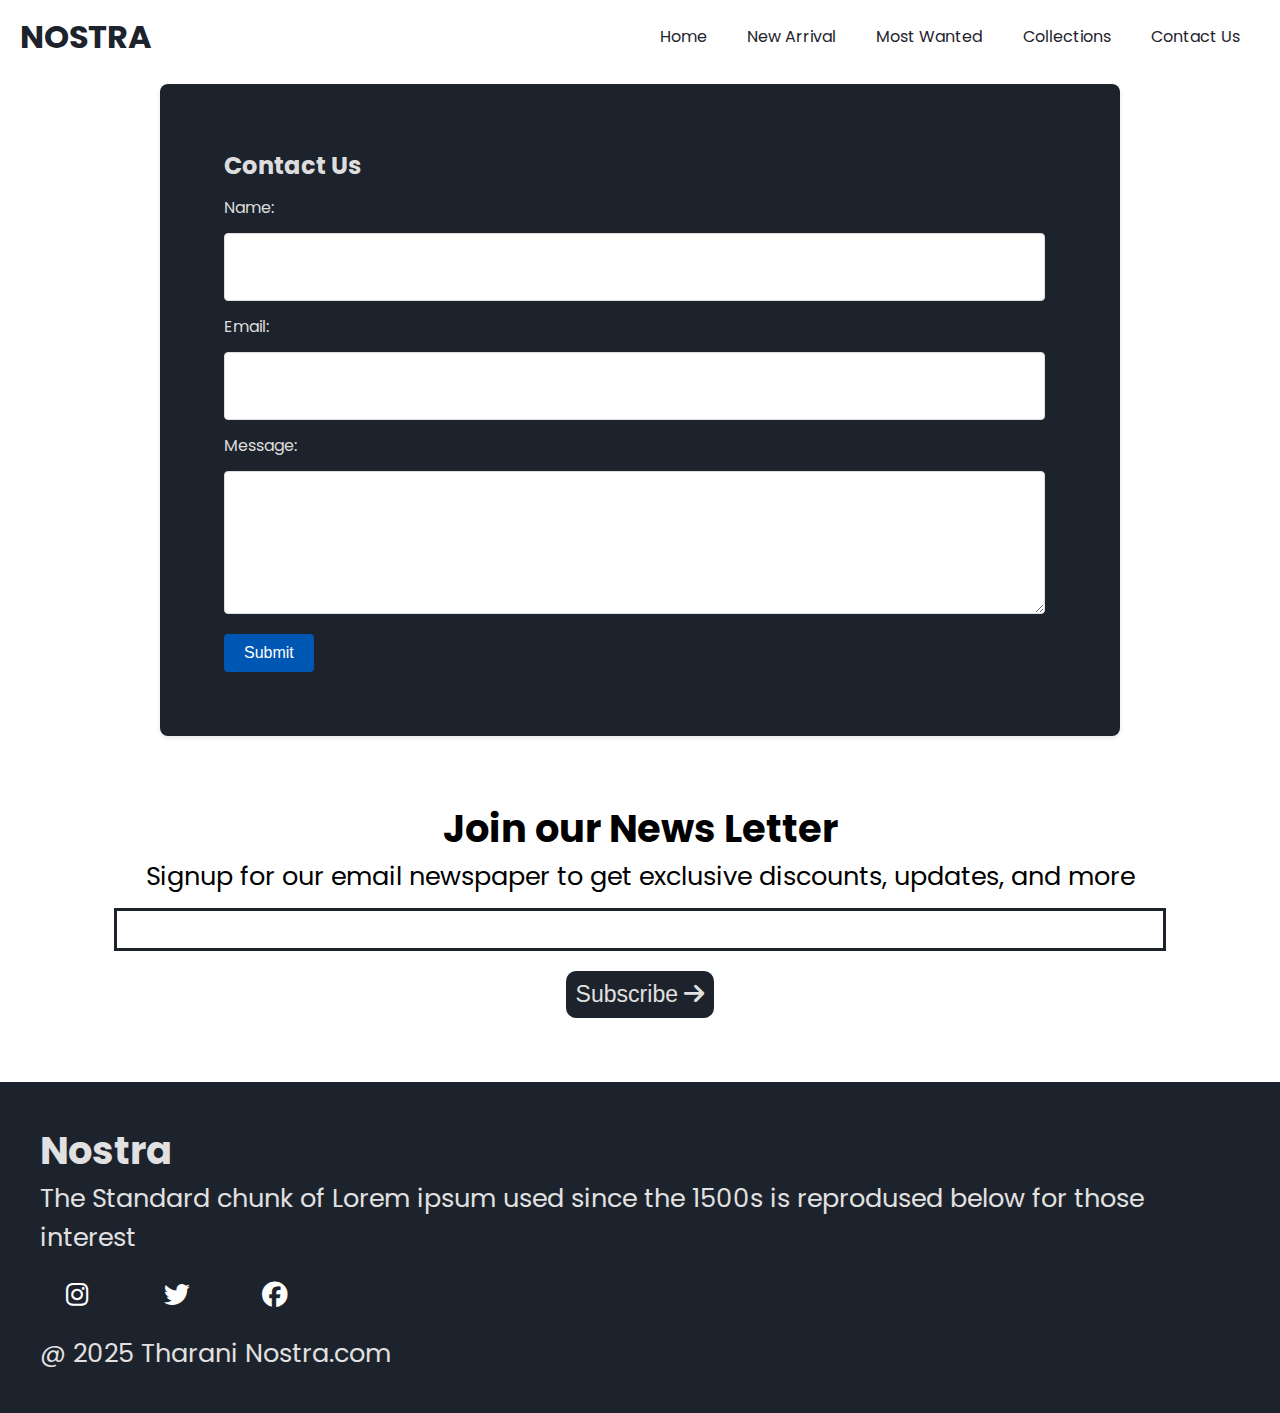
<file: contact.html>
<!DOCTYPE html>
<html lang="en">
<head>
    <meta charset="UTF-8">
    <meta name="viewport" content="width=device-width, initial-scale=1.0">
    <title>NOSTRA</title>
    <!--Link CSS File-->
    <link rel="stylesheet" href="style.css">
    <!--Link Google Fonts-->
    <link rel="preconnect" href="https://fonts.googleapis.com">
    <link rel="preconnect" href="https://fonts.gstatic.com" crossorigin>
    <link href="https://fonts.googleapis.com/css2?family=Poppins:wght@400;500;700&display=swap" rel="stylesheet">

    <!--Link Font Awesome-->
    <link rel="stylesheet" href="https://cdnjs.cloudflare.com/ajax/libs/font-awesome/6.4.2/css/all.min.css">

</head>
<body>
        <!--Navigation Bar-->
        <nav class="navbar">
            <h1>NOSTRA</h1>
            <div class="navbar-links">
                <p class="navbar-link"><a href="index.html">Home</a></p>
                <p class="navbar-link"><a href="index.html">New Arrival</a></p>
                <p class="navbar-link"><a href="index.html">Most Wanted</a></p>
                <p class="navbar-link"><a href="collection.html">Collections</a></p>
                <p class="navbar-link"><a href="contact.html">Contact Us</a></p>
            </div>
            

            <div class="navbar-menu-toggle">
                <i id="side-navbar-activate" class="fa-solid fa-bars"></i>
            </div>

            

            

        </nav>

        <!--Side Navbar-->

        <div class="side-navbar"> 
            <p style="text-align: right;">
                <i id="side-navbar-close" class="fa-solid fa-xmark"></i>
            </p>
            <div class="side-navbar-links">

                <p class="side-navbar-link"><a href="index.html">Home</a></p>
                <p class="side-navbar-link"><a href="index.html">New Arrival</a></p>
            <p class="side-navbar-link"><a href="index.html">Most Wanted</a></p>
            <p class="side-navbar-link"><a href="collection.html">Collections</a></p>
            <p class="side-navbar-link"><a href="contact.html">Contact Us</a></p>
            </div>
            
        </div>

        <div class="container">



  <div class="contact-form">
    <h2>Contact Us</h2>
    <form action="#" method="post">
      <label for="name">Name:</label>
      <input type="text" id="name" name="name" required>
      
      <label for="email">Email:</label>
      <input type="text" id="email" name="email" required>
      
      <label for="message">Message:</label>
      <textarea id="message" name="message" required></textarea>
      
      <input type="submit" value="Submit">
    </form>
  </div>

  </div>
    <div class="news">
        <h2>Join our News Letter</h2>
        <p style="text-align: center;">Signup for our email newspaper to get exclusive discounts, updates, and more</p>
        <div style="margin-top: 10px;">
        <input class="search">
    </div>
    <div>
        <button> Subscribe <i class="fa-solid fa-arrow-right"></i> </button>
    </div>
    </div>

    </div>

    <div class="footer">
        <div class="footer-container">
            <div class="footer-box-1">
                <h2 class="headingText">Nostra</h2>
                <p>The Standard chunk of Lorem ipsum
                    used since the 1500s is reprodused
                    below for those interest</p>
                <div class="footer-icon-container">
                    <i class="icon fa-brands fa-instagram" style="color: #ffffff;"></i>
                    <i class="icon fa-brands fa-twitter" style="color: #ffffff;"></i>
                    <i class="icon fa-brands fa-facebook" style="color: #ffffff;"></i>
                </div>
            </div>

            

        </div>

        <p class="subtitle">@ 2025  Tharani Nostra.com</p>
    </div>

   
    
    <!--Link Javascript File-->
    <script src="contact.js"></script>
</body>
</html>
</file>
<file: style.css>
* {
    margin: 0px;
    padding: 0px;
}

html{
    scroll-behavior: smooth;
}



body {
    font-family: 'Poppins', sans-serif;
    
}


  body::-webkit-scrollbar {
    width: 0; 
  }
  
  

.offer-bar {
    background-color: #1D232C;
    color: #E2E1E1;
    padding: 5px;
    text-align: center;
    font-size: 1.5vw;
}

.container {
    padding-left: 15px;
    padding-right: 15px;
}

/* Main Navigation Bar*/
.navbar {
    display: flex;
    justify-content: space-between;
    color: #1D232C;
    align-items: center;
    position: sticky;
    top: 0px;
    background-color: white;
    padding-top: 1vw;
    padding-bottom: 1vw;
    padding-left: 20px;
    padding-right: 20px;
    z-index: 3;
}

.navbar-links {
    display: flex;
    width: 50%;
    justify-content: space-around;
    align-items: center;
}

.navbar-links a{
    text-decoration: none;
    color: #1D232C;
}

.navbar-links a:hover{
    text-decoration: underline;
    color: #1D232C;
}

.navbar-search {
    border: solid #1D232C 1px;
    border-radius: 10px;
    padding: 10px;
    display: flex;
    align-items: center;
    width: 95%;
}

.navbar-search input {
    border: none;
    width: 100%;
    background-color: transparent;
    
}

input:focus {
    outline: none;
}

.navbar-menu-toggle {
    display: none;
}

/*0 to 800px */

@media screen and (max-width:900px) {

    .navbar-menu-toggle {
        display: block;
    }

    .navbar-links {
        display: none;
    }

    

}

/* Side Navbar */
.side-navbar{
    position: fixed;
    top: 0;
    left: 0;
    width: 50%;
    height: 100%;
    background-color: #1D232C;
    color: #E2E1E1;
    margin-left: -60%;
    transition-duration: 1s;
    z-index: 10;
    padding: 20px;
  
}

.side-navbar-link{
    margin-bottom: 30px;
}

.side-navbar-links a{
    text-decoration: none;
    color: #E2E1E1;
}

.side-navbar-links a:hover{
    text-decoration: underline;
    color: #E2E1E1;
}

.side-navbar-search {
    border: solid #E2E1E1 1px;
    border-radius: 10px;
    padding: 10px;
    display: inline-block;
}

.side-navbar-search input {
    border: none;
    background: transparent;
}

/*Slider*/

.slider{
    overflow: hidden;
    display: flex;
    width: 100%;
    position: relative;
    border-radius: 5px;

}

.slider-image-container{
    display: flex;
    transition: 2s;
}

.slider-image{
    width: 100vw;
}

.slider-left-button{
    position: absolute;
    top: 35%;
    left: 5%;
    z-index: 1;
}

.slider-left-button i{
    font-size: 10vw;
    
}
.slider-right-button{
    position: absolute;
    top: 35%;
    right: 5%;
}
.slider-right-button i{
    font-size: 10vw;
}
.slider-content{
    position: absolute;
    color: white;
    text-align: center;
     width: 100%;
     top: 20%;
}
.slider-content h1{
    font-size: 5vw;
}
.slider-content button{
   padding-left: 20px;
   padding-right: 20px;
   padding-top: 10px;
   padding-bottom: 10px;
   margin-top: 10px;
   color: #1D232C;
}

/* Brands*/
.brands{
    display: flex;
    margin-top: 2vw;
    justify-content: space-between;
    
    
}

.brands-icon{
    width: 4vw;
    align-items: center;

}

.brands-item{
    display: flex;
    align-items: center;
    flex-direction: column;
    text-align: center;
    font-size: 2vw;
}

.servives-container-1
{
    margin-top: 5vw;
    margin-bottom: 2vw;
    display: flex;
    justify-content: space-between;
    align-items: center;
    font-size: 1.5vw;
}

.servives-container-2
{
    
    display: flex;
    justify-content: space-between;
    align-items: center;

    gap: 10px;
    font-size: 1vw;
    
}

.servives-container-2 div{
    border-radius: 5px;
    background-color: #F2F4F7;
    padding: 10px;
    
    

}

.new-arrival{
    display: flex;
    justify-content: space-between;
    margin-top: 2vw;
   
    
}

.new-arrival-container{
   position: relative;
   
    
}

.new-arrival-container img{
    border-radius: 2%;
    
     
 }
 

.overlay{
    border-radius: 2%;
    position: absolute;
    width: 100%;
    height: 100%;
    background-color: black;
    z-index: 2;
    top: 0;
    opacity: 0.6;
 }
 


.new-arrival button{
    padding-left: 10%;
    padding-right: 10%;
    padding-top: 5%;
    padding-bottom: 5%;
    margin-top: 10px;
    font-size: 1.2vw;
    color: #1D232C;
    border-radius: 10px;
    position: absolute;
    border: none;
    top: 50%;
    left: 18%;
    z-index: 2;
    

 }

 .most-wanted{
    display: flex;
    justify-content: space-between;
    margin-top: 2vw;
    overflow-x: scroll;
    gap: 20px;
   
    
}

.most-wanted-container{
   position: relative; 
}

.most-wanted img{
    border-radius: 2%;
    
     
 }

 .sale-overlay{
    position: absolute;
    top:3px;
    left: 3px;
    font-size: 2vw;
    background-color: red;
    color: white;
    padding-left: 10px;
    padding-right: 10px;
    border-radius: 10%;
 }

 .most-wanted::-webkit-scrollbar {
    appearance: none;
    
  }
   
.like-button{
    position: absolute;
    width: 15%;
    bottom: 12%;
    right: 5%;
}

.limited-offer{
    display: flex;
    justify-content: center;
    
    align-items: center;
    background-color: #1D232C;
    color: #E2E1E1;
    padding: 20px;
    font-size: 2vw;
}

.limited-offer img{
    width: 100%;
    height: 100%100%;
}

.limited-offer-text{
    padding: 5%;
}

.limited-offer button{
    padding-left: 5%;
    padding-right: 5%;
    padding-top: 2.5%;
    padding-bottom: 2.5%;
    margin-top: 10px;
    font-size: 1.2vw;
    color: #1D232C;
    border-radius: 10px;
 
    border: none;
    
    

 }

 /* Scroll Animate */

 .initial-scroll-animate{
   
    transition: 3s;
 }

 .reveal-scroll-animate{
    opacity: 0;
 }

 .news{
    font-size: 2vw;
    margin-top: 5vw;
    display: flex;
    flex-direction: column;
    align-items: center;
}

.news input{
    padding: 11px;
    width: 80vw;
    margin-bottom: 10px;
    border: solid #1D232C 3px;

}

.news input:focus{
   outline: none;

}

.news button{
    
    margin-top: 10px;
    font-size: 1.8vw;
    color: #E2E1E1;
    background-color: #1D232C;
    border-radius: 10px;
    border: none;
    padding:10px
    
    

 }


 .icon{
    width: 40px;
    margin: 2vw;

}
.footer{
    font-size: 2vw;
    margin-top: 5vw;
    padding: 40px;
    background-color: #1D232C;
    color: #E2E1E1;
    box-sizing: border-box;
}

.footer-container{
   
    display: flex;
    align-items: center;
    flex-wrap: wrap;
}

.footer-box-1{
    display: flex;
    flex-direction: column;
  
}

.footer-box-2{
    display: flex;
}

/* Collections */

.divide-section{
    display: flex;
}

.filter-section{
    flex-basis: 25%;
    position: relative;
    font-size: 2vw;
}

.product-section{
    flex-basis: 75%;
    position: relative;
}

.vertical-line {
    border: none;
    border-left: 3px solid #1D232C; /* Adjust color and width as needed */
    height: 100%; /* Adjust height as needed */
    margin: 0 20px; /* Adjust margin as needed */
    position: absolute;
    top: 0px;
    right: 0px
    
  }

.filter-section-price,.filter-section-arrivals,.filter-section-occasion,.filter-section-colors{
    margin-top: 3vw;
    margin-bottom: 10px;
    
}

.product-section{
    padding: 10px;
}
.product-grid {
    display: grid;
    grid-template-columns: repeat(auto-fit, minmax(200px, 1fr));
    gap: 20px;
    max-width: 900px;
    margin: auto;
}

  .contact-form {
    background-color: #1D232C;
    color: #dddddd;
    border-radius: 8px;
    box-shadow: 0 2px 4px rgba(0, 0, 0, 0.1);
    width: 60vw;
    margin: auto;
    padding: 5vw;
    padding-right: 10vw;
    margin-top: 10px;
  }

  .contact-form h2 {
    margin-bottom: 1vw;
   
  }

  .contact-form label {
    display: block;
    margin-bottom: 1vw;
 
  }

  .contact-form input[type="text"],
  .contact-form textarea {
    width: 100%;
    padding: 2vw;
    border: 1px solid #dddddd;
    border-radius: 4px;
    margin-bottom: 1vw;
    font-size: 1vw;
    
  }

  .contact-form textarea {
    resize: vertical;
    height: 10vh;
  }

  .contact-form input[type="submit"] {
    
    color: #ffffff;
    border: none;
    border-radius: 4px;
    padding: 10px 20px;
    cursor: pointer;
    font-size: 16px;
    background-color: #0056b3;
  }

  .contact-form input[type="submit"]:hover {
    background-color: #0056b3;
  }
</file>
